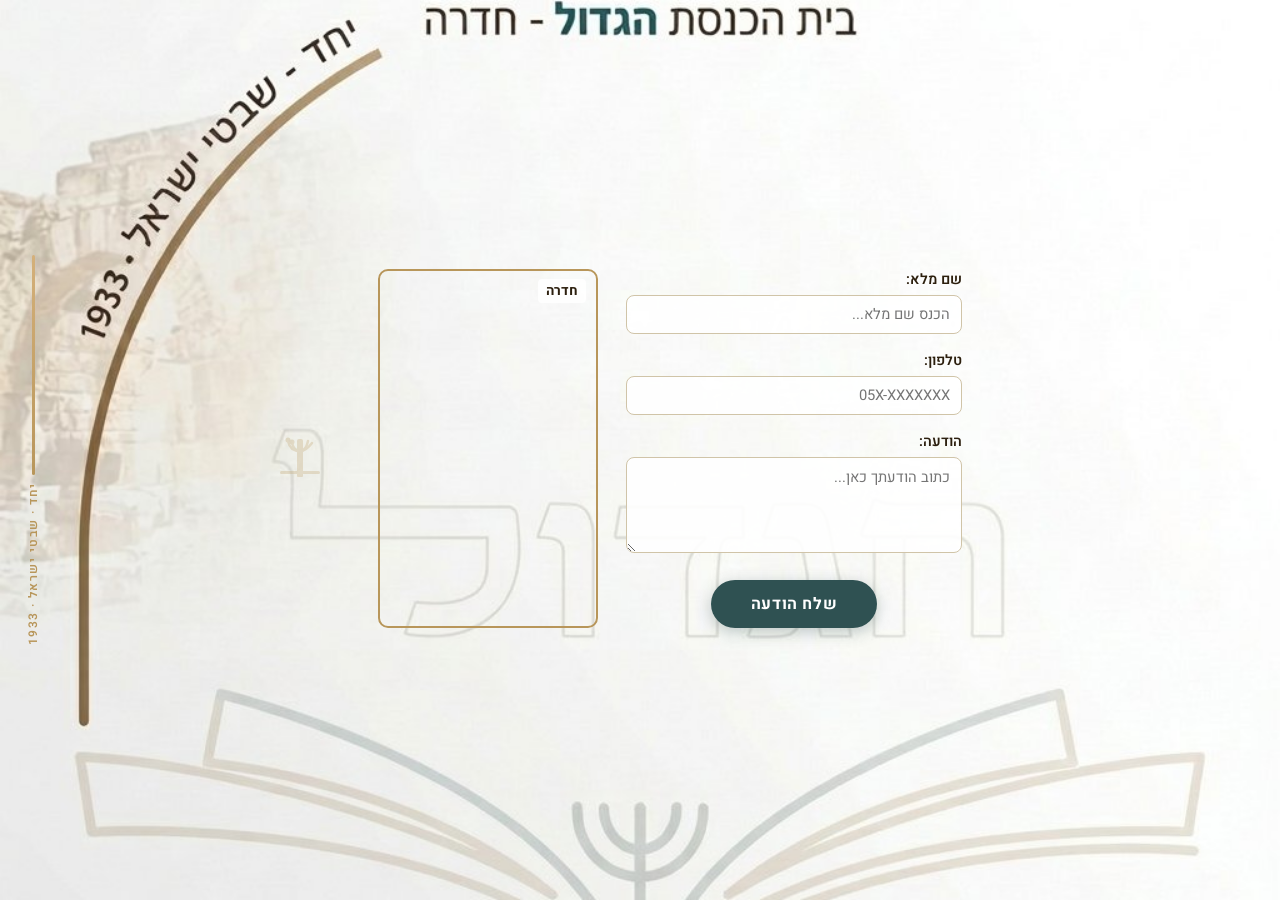
<file: contact-form (5).html>
<!DOCTYPE html>
<html lang="he" dir="rtl">
<head>
<meta charset="UTF-8">
<meta name="viewport" content="width=device-width, initial-scale=1.0">
<title>צור קשר – בית הכנסת הגדול</title>
<link href="https://fonts.googleapis.com/css2?family=Heebo:wght@300;400;500;600;700;900&display=swap" rel="stylesheet">
<style>
  :root {
    --gold: #b8965a;
    --gold-light: #d4b07a;
    --teal: #2f5152;
    --cream: #f4f1eb;
    --cream-dark: #e8e1d4;
    --text-dark: #2c1f0e;
    --text-mid: #5a4a35;
    --border: #d0c4a8;
    --white: #ffffff;
    --shadow: 0 6px 32px rgba(90,60,20,0.10);
  }

  * { box-sizing: border-box; margin: 0; padding: 0; }

  body {
    font-family: 'Heebo', sans-serif;
    background: url('[data-uri]') center center / cover no-repeat;
    min-height: 100vh;
    display: flex;
    align-items: center;
    justify-content: center;
    padding: 32px 16px;
    direction: rtl;
    position: relative;
    overflow: hidden;
  }

  /* ── background watermark ── */
  body::before {
    display: none;
  }

  /* ── curved timeline on the left ── */
  .timeline {
    position: fixed;
    left: 24px;
    top: 50%;
    transform: translateY(-50%);
    display: flex;
    flex-direction: column;
    align-items: center;
    gap: 0;
    z-index: 1;
  }

  .timeline-line {
    width: 3px;
    height: 220px;
    background: linear-gradient(to bottom, var(--gold-light), var(--gold));
    border-radius: 2px;
    position: relative;
  }

  .timeline-text {
    writing-mode: vertical-rl;
    transform: rotate(180deg);
    font-size: 0.75rem;
    font-weight: 600;
    color: var(--gold);
    letter-spacing: 0.12em;
    margin-top: 8px;
    white-space: nowrap;
  }

  /* ── card ── */
  .card {
    background: transparent;
    border-radius: 20px;
    box-shadow: none;
    padding: 40px 48px 44px;
    max-width: 680px;
    width: 100%;
    position: relative;
    z-index: 2;
    animation: fadeUp .55s ease both;
    border: none;
  }

  @keyframes fadeUp {
    from { opacity: 0; transform: translateY(20px); }
    to   { opacity: 1; transform: translateY(0); }
  }

  /* ── header ── */
  .main-title {
    display: none;
  }

  .subtitle {
    text-align: center;
    font-size: 1rem;
    color: var(--text-mid);
    margin-bottom: 28px;
  }

  .subtitle strong {
    color: var(--teal);
    font-weight: 700;
  }

  /* ── inner grid ── */
  .inner-grid {
    display: grid;
    grid-template-columns: 1fr 220px;
    gap: 28px;
    align-items: stretch;
  }

  /* ── form ── */
  .form-side { display: flex; flex-direction: column; gap: 16px; }

  .field-label {
    font-size: 0.9rem;
    font-weight: 600;
    color: var(--text-dark);
    margin-bottom: 5px;
    display: block;
  }

  .field-label::after {
    content: ':';
    margin-right: 0;
    margin-left: 0;
  }

  input[type="text"],
  input[type="email"],
  textarea {
    width: 100%;
    border: 1.5px solid var(--border);
    border-radius: 8px;
    padding: 8px 11px;
    font-family: 'Heebo', sans-serif;
    font-size: 0.92rem;
    color: var(--text-dark);
    background: rgba(255,255,255,0.9);
    outline: none;
    transition: border-color .2s, box-shadow .2s;
    direction: rtl;
  }

  input[type="text"]:focus,
  input[type="email"]:focus,
  textarea:focus {
    border-color: var(--gold);
    box-shadow: 0 0 0 3px rgba(184,150,90,0.15);
    background: var(--white);
  }

  textarea {
    resize: vertical;
    min-height: 96px;
    line-height: 1.6;
  }

  .btn-submit {
    display: block;
    width: fit-content;
    margin: 4px auto 0;
    background: var(--teal);
    color: var(--white);
    font-family: 'Heebo', sans-serif;
    font-size: 1rem;
    font-weight: 700;
    padding: 12px 40px;
    border: none;
    border-radius: 30px;
    cursor: pointer;
    letter-spacing: 0.04em;
    transition: background .2s, transform .15s, box-shadow .2s;
    box-shadow: 0 4px 16px rgba(47,81,82,0.3);
  }

  .btn-submit:hover {
    background: #224041;
    transform: translateY(-2px);
    box-shadow: 0 6px 20px rgba(47,81,82,0.4);
  }

  /* ── info side ── */
  .info-side { display: flex; flex-direction: column; gap: 16px; height: 100%; }

  .map-box {
    border: 2px solid var(--gold);
    border-radius: 10px;
    overflow: hidden;
    position: relative;
    flex: 1;
  }

  .map-label {
    position: absolute;
    top: 8px;
    right: 10px;
    font-size: 0.85rem;
    font-weight: 700;
    color: var(--text-dark);
    background: rgba(255,255,255,.85);
    padding: 2px 8px;
    border-radius: 4px;
    z-index: 1;
  }

  .map-box iframe {
    width: 100%;
    height: 100%;
    min-height: 200px;
    border: none;
    display: block;
    filter: sepia(40%) hue-rotate(140deg) saturate(60%) brightness(0.95);
  }

  .contact-info {
    background: rgba(255,255,255,0.85);
    border-radius: 8px;
    padding: 10px 12px;
    display: flex;
    flex-direction: column;
    gap: 8px;
    border: 1px solid var(--border);
  }

  .contact-row {
    display: flex;
    align-items: center;
    justify-content: flex-end;
    gap: 8px;
    font-size: 0.85rem;
    color: var(--text-mid);
    font-weight: 500;
    direction: ltr;
  }

  .contact-row .icon {
    width: 24px;
    height: 24px;
    border-radius: 6px;
    background: var(--teal);
    display: flex;
    align-items: center;
    justify-content: center;
    font-size: 0.75rem;
    flex-shrink: 0;
  }

  /* ── footer tagline ── */
  .tagline {
    text-align: center;
    margin-top: 28px;
    font-size: 0.85rem;
    color: var(--gold);
    letter-spacing: 0.1em;
    font-weight: 600;
  }

  /* ── menorah SVG ── */
  .menorah-wrap {
    text-align: center;
    margin-top: 16px;
    opacity: .25;
  }

  /* ── responsive ── */
  @media (max-width: 600px) {
    .inner-grid { grid-template-columns: 1fr; }
    .card { padding: 28px 20px 32px; }
    .main-title { font-size: 2.2rem; }
    .timeline { display: none; }
  }
</style>
</head>
<body>

<!-- Timeline decoration -->
<div class="timeline">
  <div class="timeline-line"></div>
  <div class="timeline-text">יחד · שבטי ישראל · 1933</div>
</div>

<div class="card">
  <div class="main-title">צור קשר</div>

  <div class="inner-grid">

    <!-- FORM -->
    <div class="form-side">
      <div>
        <label class="field-label">שם מלא</label>
        <input type="text" placeholder="הכנס שם מלא...">
      </div>
      <div>
        <label class="field-label">טלפון</label>
        <input type="text" placeholder="05X-XXXXXXX" dir="ltr">
      </div>
      <div>
        <label class="field-label">הודעה</label>
        <textarea placeholder="כתוב הודעתך כאן..."></textarea>
      </div>
      <button class="btn-submit">שלח הודעה</button>
    </div>

    <!-- INFO -->
    <div class="info-side">
      <div class="map-box">
        <div class="map-label">חדרה</div>
        <iframe
          src="https://www.google.com/maps/embed?pb=!1m18!1m12!1m3!1d13552.4!2d34.9178!3d32.4342!2m3!1f0!2f0!3f0!3m2!1i1024!2i768!4f13.1!3m3!1m2!1s0x151d99d5e6b6b6b7%3A0x123456789abcdef!2z15nXqNeV15Eg15TXl9eZ16rXldeqINeU15fXldeg!5e0!3m2!1she!2sil!4v1700000000000"
          allowfullscreen=""
          loading="lazy"
          title="מפת חדרה">
        </iframe>
      </div>
    </div>
    </div>

  </div>

  </div>

  <!-- Menorah decoration -->
  <div class="menorah-wrap">
    <svg width="60" height="48" viewBox="0 0 60 48" fill="none" xmlns="http://www.w3.org/2000/svg">
      <rect x="27" y="8" width="6" height="32" rx="2" fill="#b8965a"/>
      <rect x="27" y="38" width="6" height="8" rx="1" fill="#b8965a"/>
      <rect x="10" y="40" width="40" height="3" rx="1.5" fill="#b8965a"/>
      <!-- arms -->
      <path d="M30 20 Q20 20 18 10" stroke="#b8965a" stroke-width="2.5" fill="none" stroke-linecap="round"/>
      <path d="M30 20 Q24 20 22 12" stroke="#b8965a" stroke-width="2.5" fill="none" stroke-linecap="round"/>
      <path d="M30 20 Q36 20 38 10" stroke="#b8965a" stroke-width="2.5" fill="none" stroke-linecap="round"/>
      <path d="M30 20 Q36 20 42 12" stroke="#b8965a" stroke-width="2.5" fill="none" stroke-linecap="round"/>
      <!-- candles -->
      <circle cx="18" cy="9" r="2.5" fill="#b8965a"/>
      <circle cx="22" cy="11" r="2.5" fill="#b8965a"/>
      <circle cx="30" c
</file>
